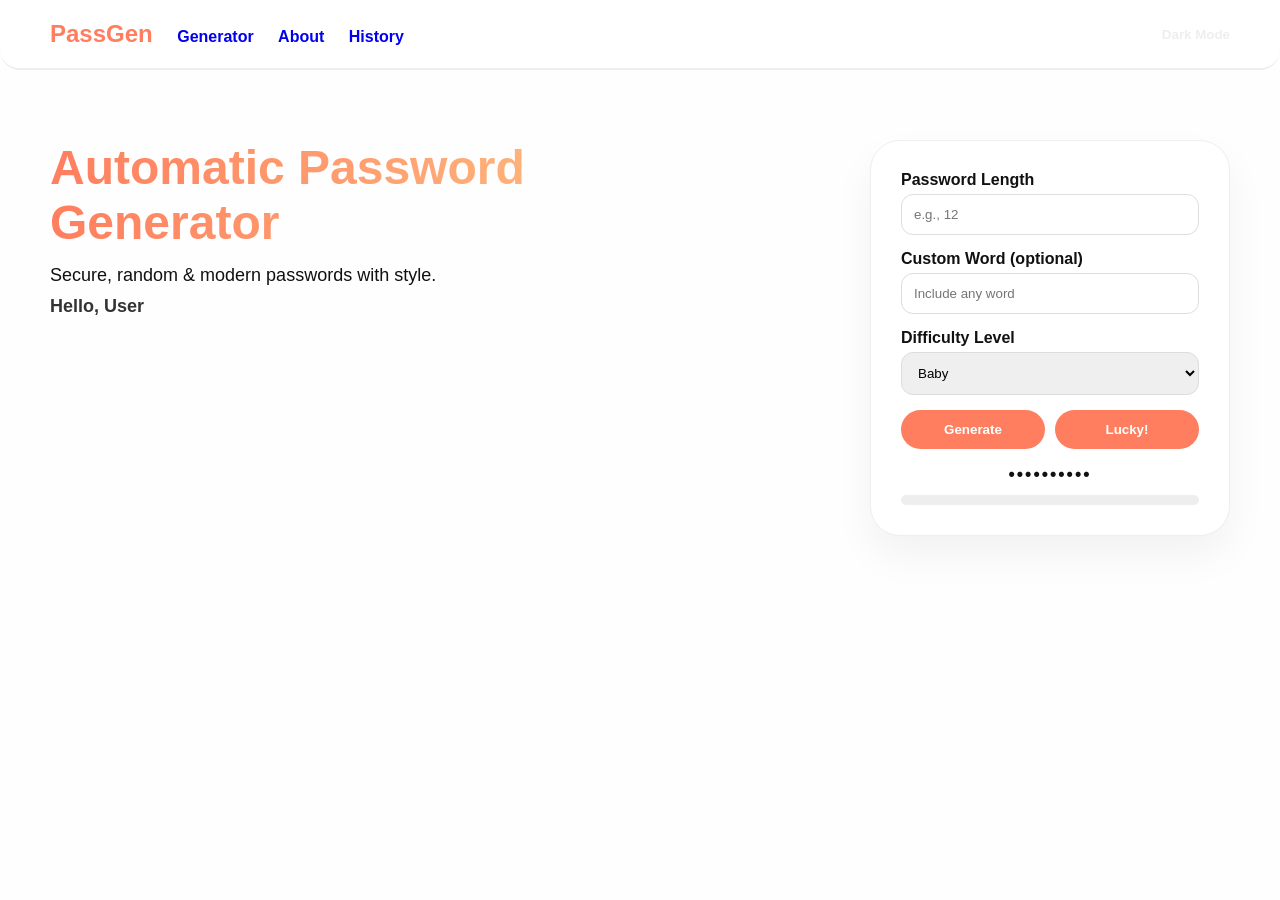
<file: index.html>
<!DOCTYPE html>
<html lang="en">
<head>
  <meta charset="UTF-8">
  <title>PassGen</title>
  <link rel="stylesheet" href="style.css">
</head>
<body>

<header class="topbar">
  <div class="nav-left">
    <span class="logo">PassGen</span>
    <a href="index.html">Generator</a>
    <a href="about.html">About</a>
    <a href="history.html">History</a>
  </div>
  <button id="mode-toggle">Dark Mode</button>
</header>

<main>
  <section class="hero">
    <div class="hero-text">
      <h1>Automatic Password Generator</h1>
      <p>Secure, random & modern passwords with style.</p>
      <span class="user-greeting">Hello, User</span>
    </div>

    <div class="generator-card">
      <div class="form-group">
        <label>Password Length</label>
        <input type="number" id="length" placeholder="e.g., 12">
      </div>

      <div class="form-group">
        <label>Custom Word (optional)</label>
        <input type="text" id="custom" placeholder="Include any word">
      </div>

      <div class="form-group">
        <label>Difficulty Level</label>
        <select id="level">
          <option value="1">Baby</option>
          <option value="2">Easy</option>
          <option value="3">Medium</option>
          <option value="4">Hard</option>
          <option value="5">Insane</option>
        </select>
      </div>

      <div class="buttons">
        <button class="gen-btn" onclick="generate()">Generate</button>
        <button class="gen-btn lucky-btn" onclick="luckyPassword()">Lucky!</button>
      </div>

      <div class="output" id="output"><span>••••••••••</span></div>
      <div class="strength-bar">
        <div id="strength-fill"></div>
      </div>
    </div>
  </section>
</main>

<script src="app.js"></script>
</body>
</html>
</file>
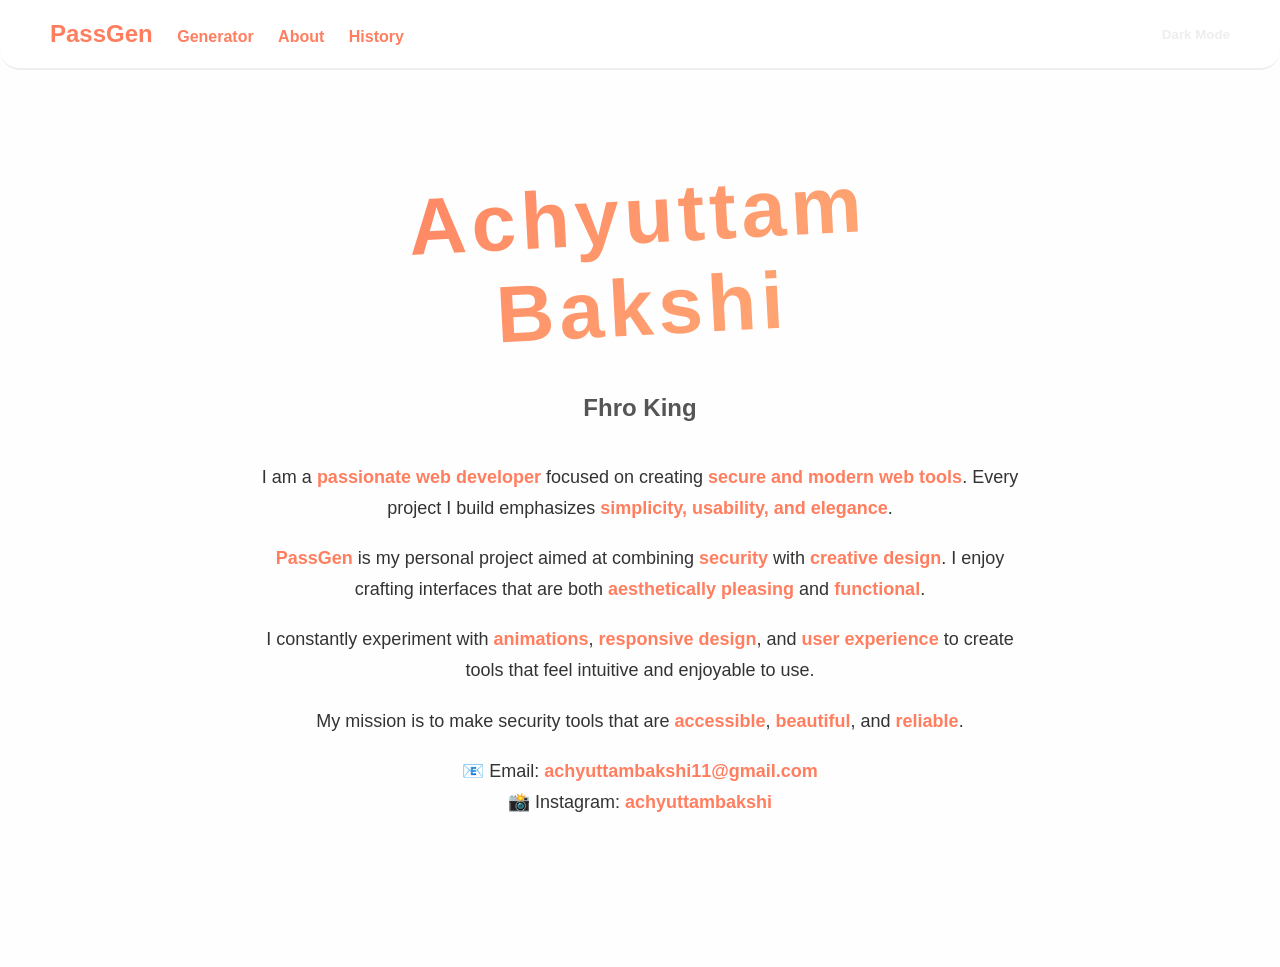
<file: about.html>
<!DOCTYPE html>
<html lang="en">
<head>
  <meta charset="UTF-8">
  <title>About - PassGen</title>
  <link rel="stylesheet" href="style.css">
  <style>
    /* ABOUT PAGE SPECIFIC STYLING */
    main {
      max-width: 800px;
      margin: 150px auto;
      padding: 0 20px;
      text-align: center;
    }

    .author-name {
      font-size: 80px;
      font-weight: 900;
      background: linear-gradient(135deg, #ff7e5f, #feb47b);
      -webkit-background-clip: text;
      -webkit-text-fill-color: transparent;
      margin-bottom: 20px;
      letter-spacing: 5px;
      border-radius: 50px;
      display: inline-block;
      padding: 20px 40px;
      transform: rotate(-3deg);
      transition: transform 0.3s ease;
    }

    .author-name:hover {
      transform: rotate(3deg) scale(1.05);
    }

    .subtitle {
      font-size: 24px;
      font-weight: 600;
      color: #555;
      margin-bottom: 40px;
      display: block;
    }

    .bio {
      font-size: 18px;
      line-height: 1.7;
      color: #333;
      margin-bottom: 20px;
      transition: all 0.3s ease;
    }

    .bio span.highlight {
      font-weight: 700;
      color: #ff7e5f;
    }

    a {
      color: #ff7e5f;
      text-decoration: none;
      font-weight: 600;
      transition: 0.3s;
    }
    a:hover {
      color: #feb47b;
    }
  </style>
</head>
<body>

<header class="topbar">
  <div class="nav-left">
    <span class="logo">PassGen</span>
    <a href="index.html">Generator</a>
    <a href="about.html">About</a>
    <a href="history.html">History</a>
  </div>
  <button id="mode-toggle">Dark Mode</button>
</header>

<main>
  <div class="author-name">Achyuttam Bakshi</div>
  <span class="subtitle">Fhro King</span>

  <p class="bio">
    I am a <span class="highlight">passionate web developer</span> focused on creating <span class="highlight">secure and modern web tools</span>. 
    Every project I build emphasizes <span class="highlight">simplicity, usability, and elegance</span>.
  </p>
  <p class="bio">
    <span class="highlight">PassGen</span> is my personal project aimed at combining <span class="highlight">security</span> with <span class="highlight">creative design</span>. 
    I enjoy crafting interfaces that are both <span class="highlight">aesthetically pleasing</span> and <span class="highlight">functional</span>.
  </p>
  <p class="bio">
    I constantly experiment with <span class="highlight">animations</span>, <span class="highlight">responsive design</span>, and <span class="highlight">user experience</span> to create tools that feel intuitive and enjoyable to use.
  </p>
  <p class="bio">
    My mission is to make security tools that are <span class="highlight">accessible</span>, <span class="highlight">beautiful</span>, and <span class="highlight">reliable</span>.
  </p>
  <p class="bio">
    📧 Email: <a href="mailto:achyuttambakshi11@gmail.com">achyuttambakshi11@gmail.com</a> <br>
    📸 Instagram: <a href="https://instagram.com/achyuttambakshi" target="_blank">achyuttambakshi</a>
  </p>
</main>

<script src="app.js"></script>
</body>
</html>
</file>
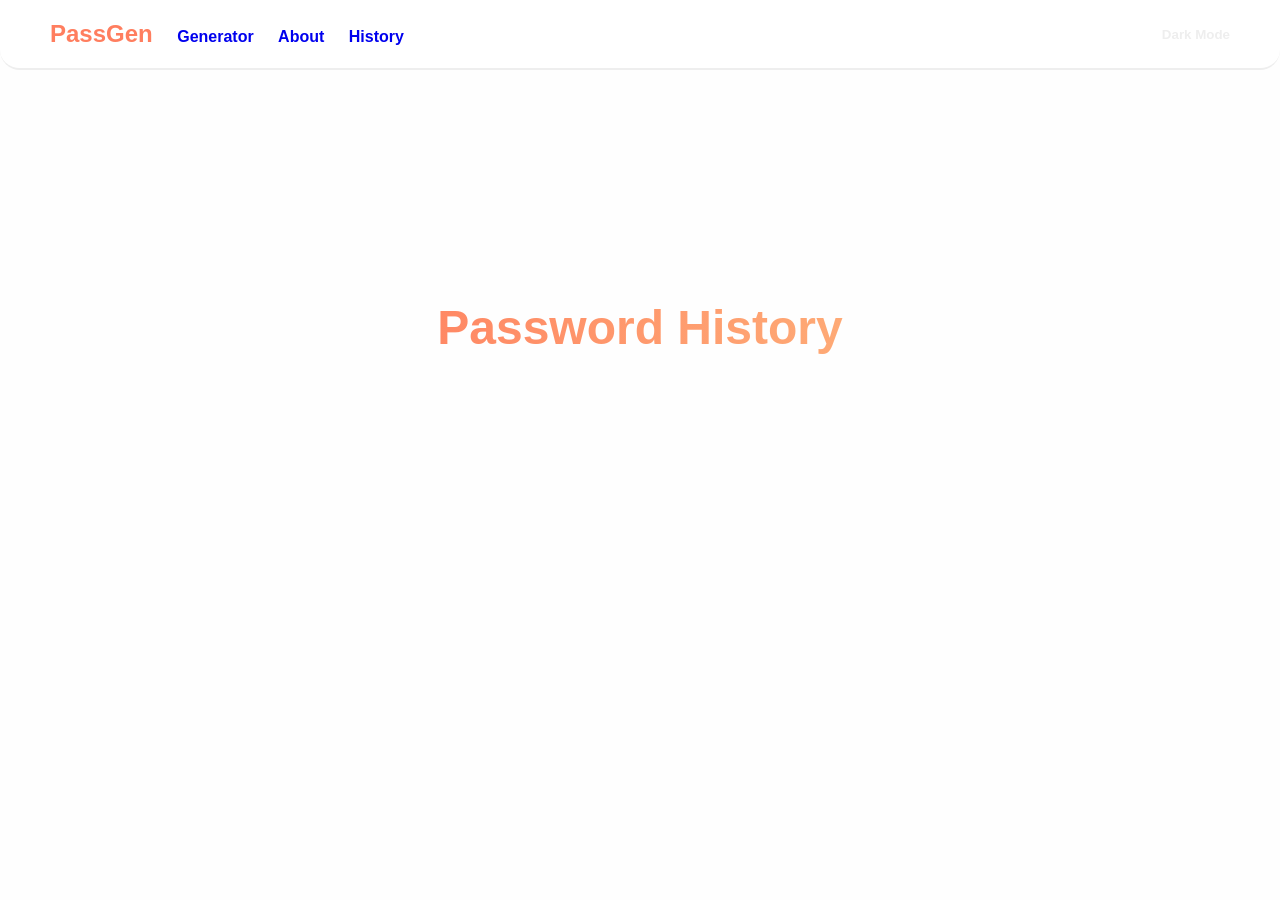
<file: history.html>
<!DOCTYPE html>
<html lang="en">
<head>
  <meta charset="UTF-8">
  <title>Password History - PassGen</title>
  <link rel="stylesheet" href="style.css">
</head>
<body>

<header class="topbar">
  <div class="nav-left">
    <span class="logo">PassGen</span>
    <a href="index.html">Generator</a>
    <a href="about.html">About</a>
    <a href="history.html">History</a>
  </div>
  <button id="mode-toggle">Dark Mode</button>
</header>

<main>
  <section class="about">
    <h1>Password History</h1>
    <ul id="history-list"></ul>
  </section>
</main>

<script src="app.js"></script>
</body>
</html>
</file>
<file: style.css>
/* GLOBAL */
*{margin:0;padding:0;box-sizing:border-box;font-family:'Poppins',sans-serif;}
body{background:#fefefe;color:#111;transition:0.3s;}
main{padding:140px 50px;}

/* TOPBAR */
.topbar{position:fixed;width:100%;top:0;padding:20px 50px;background:#fff;display:flex;justify-content:space-between;align-items:center;border-bottom:2px solid #eee;border-radius:0 0 20px 20px;z-index:1000;transition:0.3s;}
.logo{font-weight:700;font-size:24px;color:#ff7e5f;}
.topbar a, .topbar button{margin-left:20px;text-decoration:none;border:none;background:none;font-weight:600;cursor:pointer;transition:0.3s;}
.topbar a:hover, .topbar button:hover{color:#feb47b;}

/* HERO */
.hero{display:flex;flex-wrap:wrap;justify-content:space-between;align-items:flex-start;}
.hero-text{max-width:500px;animation: fadeIn 1s ease forwards;}
.hero-text h1{font-size:48px;font-weight:800;background:linear-gradient(90deg,#ff7e5f,#feb47b);-webkit-background-clip:text;-webkit-text-fill-color:transparent;margin-bottom:15px;}
.hero-text p{font-size:18px;margin-bottom:10px;}
.user-greeting{font-weight:700;font-size:18px;color:#333;display:inline-block;transition:0.3s;}

/* GENERATOR CARD */
.generator-card{width:360px;padding:30px;border-radius:30px;border:1px solid #eee;box-shadow:0 20px 40px rgba(0,0,0,0.05);background:#fff;transition:0.5s;animation: slideUp 1s ease forwards;}
.generator-card:hover{transform:translateY(-5px);box-shadow:0 30px 60px rgba(0,0,0,0.1);}
.form-group{margin-bottom:15px;display:flex;flex-direction:column;}
.form-group label{margin-bottom:5px;font-weight:600;}
input, select{padding:12px;border-radius:12px;border:1px solid #ddd;transition:0.3s;}
input:focus, select:focus{border-color:#ff7e5f;outline:none;box-shadow:0 0 10px rgba(255,126,95,0.3);}
.buttons{display:flex;justify-content:space-between;margin-top:10px;}
.gen-btn{flex:1;margin-right:10px;padding:12px;border:none;border-radius:25px;background:#ff7e5f;color:#fff;font-weight:600;cursor:pointer;transition:0.3s;}
.gen-btn:last-child{margin-right:0;}
.gen-btn:hover{background:#feb47b;transform:scale(1.05);}
.output{font-weight:700;letter-spacing:2px;text-align:center;margin-top:15px;font-size:18px;transition:0.3s;}
.strength-bar{width:100%;height:10px;background:#eee;border-radius:10px;overflow:hidden;margin-top:10px;}
#strength-fill{width:0%;height:100%;transition:0.5s;background:green;}

/* HISTORY */
.history-item{display:flex;justify-content:space-between;align-items:center;padding:10px;border-bottom:1px solid #ddd;border-radius:12px;margin-bottom:8px;transition:0.3s;opacity:0;transform:translateX(-20px);}
.history-item.show{opacity:1;transform:translateX(0);transition:0.5s;}
.history-item span:first-child{font-size:12px;color:#555;}
.history-item span:last-child{font-weight:600;}
.history-item button{margin-left:5px;padding:5px 10px;border:none;border-radius:8px;background:#ff7e5f;color:#fff;cursor:pointer;transition:0.3s;}
.history-item button:hover{background:#feb47b;}

/* ABOUT PAGE */
.about{max-width:700px;margin:150px auto;padding:0 20px;text-align:center;line-height:1.6;}
.about h1{font-size:48px;font-weight:800;margin-bottom:10px;background:linear-gradient(90deg,#ff7e5f,#feb47b);-webkit-background-clip:text;-webkit-text-fill-color:transparent;}
.about .subtitle{font-size:20px;font-weight:600;color:#555;display:block;margin-bottom:20px;}
.about p{margin-bottom:15px;transition:0.3s;}

/* DARK MODE */
body.dark-mode{background:#111;color:#eee;}
body.dark-mode .topbar{background:#222;border-color:#444;}
body.dark-mode .generator-card{background:#222;border-color:#444;}
body.dark-mode input, body.dark-mode select{background:#333;color:#eee;border-color:#555;}
body.dark-mode button{background:#eee;color:#111;}
body.dark-mode a,.topbar button{color:#eee;}

/* ANIMATIONS */
@keyframes fadeIn{0%{opacity:0;}100%{opacity:1;}}
@keyframes slideUp{0%{opacity:0;transform:translateY(20px);}100%{opacity:1;transform:translateY(0);}}
</file>
